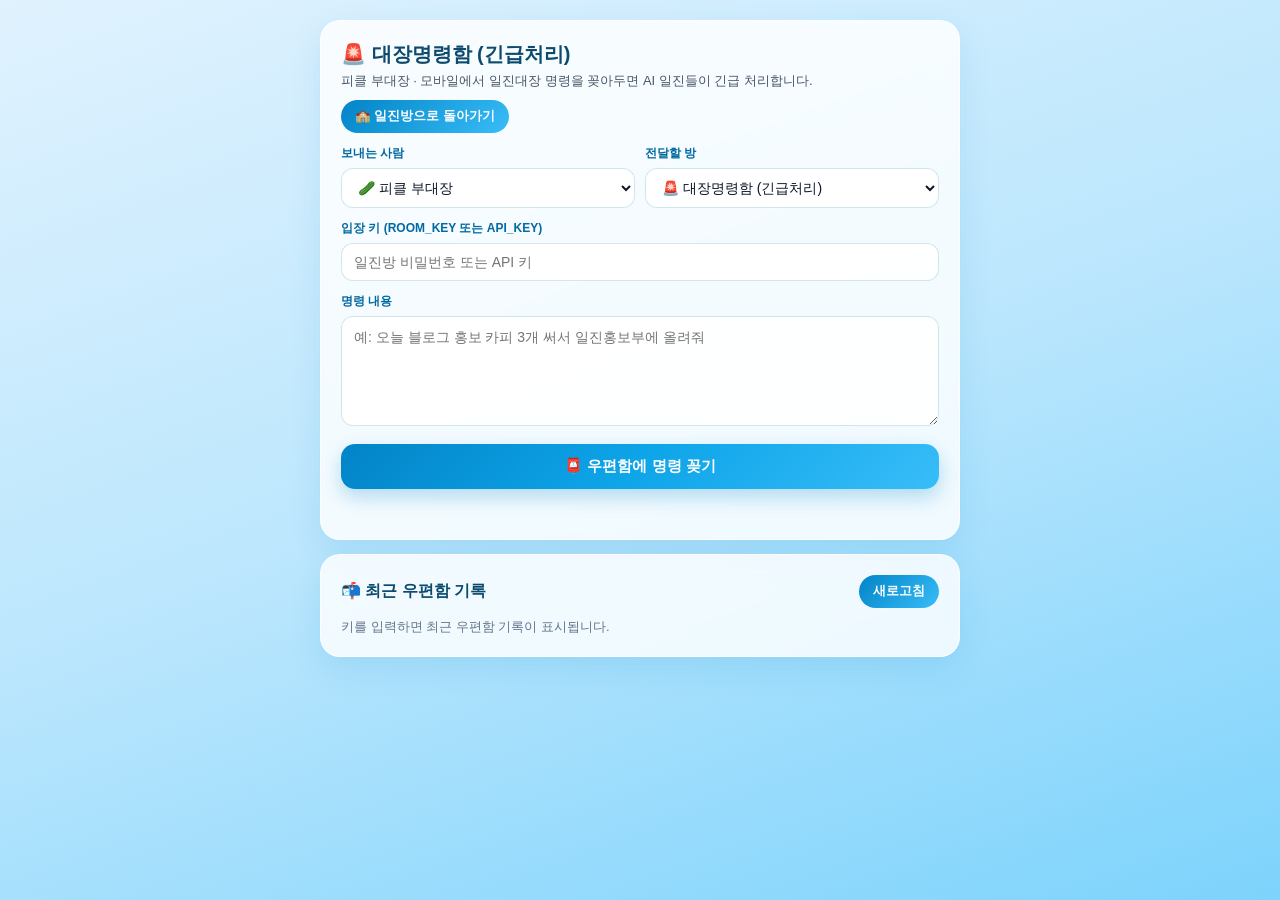
<file: mailbox.html>
<!doctype html>
<html lang="ko">
<head>
<meta charset="utf-8">
<meta name="viewport" content="width=device-width, initial-scale=1, viewport-fit=cover">
<meta name="theme-color" content="#38bdf8">
<title>🚨 대장명령함 (긴급처리) · 피클 부대장</title>
<style>
  :root{
    --sky-top:#e0f2fe; --sky-mid:#bae6fd; --sky-bot:#7dd3fc;
    --panel:rgba(255,255,255,0.82); --line:rgba(14,116,144,0.18);
    --text:#0f172a; --muted:#475569; --accent:#0284c7; --accent2:#0ea5e9;
    --ok:#16a34a;
  }
  *{box-sizing:border-box}
  body{
    margin:0; min-height:100dvh; color:var(--text);
    font-family:-apple-system,BlinkMacSystemFont,"Apple SD Gothic Neo","Pretendard","Malgun Gothic","Segoe UI",sans-serif;
    background:linear-gradient(160deg, var(--sky-top) 0%, var(--sky-mid) 50%, var(--sky-bot) 100%);
    display:flex; justify-content:center; padding:20px 14px 40px;
  }
  .wrap{width:100%; max-width:640px; display:flex; flex-direction:column; gap:14px}
  .card{
    background:var(--panel); backdrop-filter:blur(14px);
    border:1px solid rgba(255,255,255,0.8); border-radius:20px;
    box-shadow:0 12px 32px rgba(2,132,199,0.12); padding:20px;
  }
  .head{display:flex; align-items:center; justify-content:space-between; gap:10px; flex-wrap:wrap}
  .head h1{margin:0; font-size:20px; display:flex; align-items:center; gap:8px; color:#0c4a6e}
  .head p{margin:4px 0 0; font-size:13px; color:var(--muted)}
  .back{
    text-decoration:none; font-size:12.5px; font-weight:700; color:#fff;
    background:linear-gradient(135deg,#0284c7,#38bdf8); padding:8px 14px; border-radius:999px;
    transition:transform .2s cubic-bezier(.34,1.56,.64,1), box-shadow .2s;
  }
  .back:hover{transform:translateY(-2px); box-shadow:0 6px 16px rgba(2,132,199,0.28)}
  label{display:block; font-size:12px; font-weight:700; color:#0369a1; margin:12px 0 6px}
  input, select, textarea{
    width:100%; font:inherit; font-size:14px; color:var(--text);
    background:rgba(255,255,255,0.92); border:1.5px solid var(--line); border-radius:12px;
    padding:10px 12px; outline:none; transition:border-color .2s, box-shadow .2s;
  }
  input:focus, select:focus, textarea:focus{
    border-color:var(--accent2); box-shadow:0 0 0 3px rgba(56,189,248,0.25);
  }
  textarea{min-height:110px; resize:vertical; line-height:1.5}
  .row{display:grid; grid-template-columns:1fr 1fr; gap:10px}
  @media (max-width:520px){.row{grid-template-columns:1fr}}
  @media (max-width:640px){
    body{padding:12px 10px calc(32px + env(safe-area-inset-bottom, 0px))}
    .card{padding:15px; border-radius:16px}
    .head h1{font-size:17.5px}
    input, select, textarea{font-size:16px}
  }
  .btn{
    width:100%; margin-top:14px; border:0; border-radius:14px; padding:13px 16px;
    font:inherit; font-size:15px; font-weight:800; color:#fff; cursor:pointer;
    background:linear-gradient(135deg,#0284c7,#0ea5e9,#38bdf8);
    box-shadow:0 8px 20px rgba(2,132,199,0.28);
    transition:transform .18s cubic-bezier(.34,1.56,.64,1), box-shadow .2s;
  }
  .btn:hover{transform:translateY(-2px) scale(1.01); box-shadow:0 12px 24px rgba(2,132,199,0.35)}
  .btn:active{transform:scale(0.97)}
  .btn:disabled{opacity:.55; cursor:default; transform:none}
  .status{margin-top:10px; font-size:13px; font-weight:600; min-height:20px; color:#0369a1}
  .status.ok{color:var(--ok)}
  .status.err{color:#dc2626}
  .list{display:flex; flex-direction:column; gap:10px; margin-top:10px}
  .item{
    background:rgba(255,255,255,0.85); border:1px solid var(--line);
    border-radius:14px; padding:12px 14px;
  }
  .item .meta{display:flex; align-items:center; gap:6px; font-size:12px; color:var(--muted); margin-bottom:4px}
  .item .who{font-weight:800; color:#0c4a6e}
  .item .txt{font-size:13.8px; white-space:pre-wrap; word-break:break-word; line-height:1.5}
</style>
</head>
<body>
<div class="wrap">
  <div class="card">
    <div class="head">
      <div>
        <h1>🚨 대장명령함 (긴급처리)</h1>
        <p>피클 부대장 · 모바일에서 일진대장 명령을 꽂아두면 AI 일진들이 긴급 처리합니다.</p>
      </div>
      <a class="back" href="/">🏫 일진방으로 돌아가기</a>
    </div>

    <div class="row">
      <div>
        <label for="sender">보내는 사람</label>
        <select id="sender">
          <option value="피클 부대장">🥒 피클 부대장</option>
          <option value="부자사람대장">👑 부자사람대장</option>
        </select>
      </div>
      <div>
        <label for="room">전달할 방</label>
        <select id="room">
          <option value="inbox">🚨 대장명령함 (긴급처리)</option>
          <option value="general">🏫 부자사람 일진 종합반 (전체 회의)</option>
          <option value="dev">⚡ 일진개발실 (안티고 휘발유)</option>
          <option value="marketing">📢 일진홍보부 (홍보부 드럼통)</option>
          <option value="ops">🔔 일진선도부 (CS 딸랑이)</option>
        </select>
      </div>
    </div>

    <label for="key">입장 키 (ROOM_KEY 또는 API_KEY)</label>
    <input id="key" type="password" placeholder="일진방 비밀번호 또는 API 키">

    <label for="cmd">명령 내용</label>
    <textarea id="cmd" placeholder="예: 오늘 블로그 홍보 카피 3개 써서 일진홍보부에 올려줘"></textarea>

    <button class="btn" id="sendBtn">📮 우편함에 명령 꽂기</button>
    <div class="status" id="status"></div>
  </div>

  <div class="card">
    <div class="head">
      <h1 style="font-size:16px">📬 최근 우편함 기록</h1>
      <button type="button" class="back" id="refreshBtn" style="border:0;cursor:pointer">새로고침</button>
    </div>
    <div class="list" id="list"><div style="color:#64748b;font-size:13px">키를 입력하면 최근 우편함 기록이 표시됩니다.</div></div>
  </div>
</div>

<script>
(function(){
  var elKey = document.getElementById('key');
  var elSender = document.getElementById('sender');
  var elRoom = document.getElementById('room');
  var elCmd = document.getElementById('cmd');
  var elBtn = document.getElementById('sendBtn');
  var elStatus = document.getElementById('status');
  var elList = document.getElementById('list');

  var params = new URLSearchParams(location.search);
  var savedKey = params.get('key') || localStorage.getItem('ai_team_room_key') || '';
  if (savedKey) elKey.value = savedKey;

  function esc(s){
    return String(s).replace(/&/g,'&amp;').replace(/</g,'&lt;').replace(/>/g,'&gt;');
  }
  function kst(iso){
    try{ return new Date(iso).toLocaleString('ko-KR',{timeZone:'Asia/Seoul',month:'2-digit',day:'2-digit',hour:'2-digit',minute:'2-digit',hour12:false}); }
    catch(e){ return ''; }
  }
  function setStatus(msg, cls){
    elStatus.textContent = msg;
    elStatus.className = 'status ' + (cls || '');
  }

  function loadMailbox(){
    var k = elKey.value.trim();
    if (!k) return;
    localStorage.setItem('ai_team_room_key', k);
    fetch('/api/mailbox?limit=15', { headers: { 'X-Room-Key': k }, cache: 'no-store' })
      .then(function(r){ return r.json(); })
      .then(function(d){
        if (!d.ok) throw new Error(d.message || '인증 실패');
        var msgs = (d.messages || []).slice().reverse();
        if (!msgs.length){
          elList.innerHTML = '<div style="color:#64748b;font-size:13px">아직 우편함에 꽂힌 명령이 없습니다.</div>';
          return;
        }
        elList.innerHTML = msgs.map(function(m){
          return '<div class="item"><div class="meta"><span>' + esc(m.emoji || '💬') + '</span>' +
            '<span class="who">' + esc(m.sender) + '</span><span>#' + m.id + '</span>' +
            '<span style="margin-left:auto">' + esc(kst(m.created_at)) + '</span></div>' +
            '<div class="txt">' + esc(m.content) + '</div></div>';
        }).join('');
      })
      .catch(function(err){
        elList.innerHTML = '<div style="color:#dc2626;font-size:13px">불러오기 실패: ' + esc(err.message) + '</div>';
      });
  }

  elBtn.addEventListener('click', function(){
    var k = elKey.value.trim();
    var command = elCmd.value.trim();
    if (!k){ setStatus('입장 키를 입력해 주세요.', 'err'); return; }
    if (!command){ setStatus('명령 내용을 입력해 주세요.', 'err'); return; }
    localStorage.setItem('ai_team_room_key', k);
    elBtn.disabled = true;
    setStatus('우편함에 명령 전달 중…', '');
    fetch('/api/mailbox', {
      method: 'POST',
      headers: { 'X-Room-Key': k, 'Content-Type': 'application/json' },
      body: JSON.stringify({ sender: elSender.value, room: elRoom.value, command: command })
    })
      .then(function(r){ return r.json(); })
      .then(function(d){
        if (!d.ok) throw new Error(d.message || '전송 실패');
        elCmd.value = '';
        setStatus('명령이 우편함에 꽂혔습니다! (#' + d.message.id + ') AI 일진들이 곧 확인합니다.', 'ok');
        loadMailbox();
      })
      .catch(function(err){
        setStatus('전송 실패: ' + err.message, 'err');
      })
      .then(function(){ elBtn.disabled = false; });
  });

  document.getElementById('refreshBtn').addEventListener('click', loadMailbox);
  if (savedKey) loadMailbox();
})();
</script>
</body>
</html>
</file>
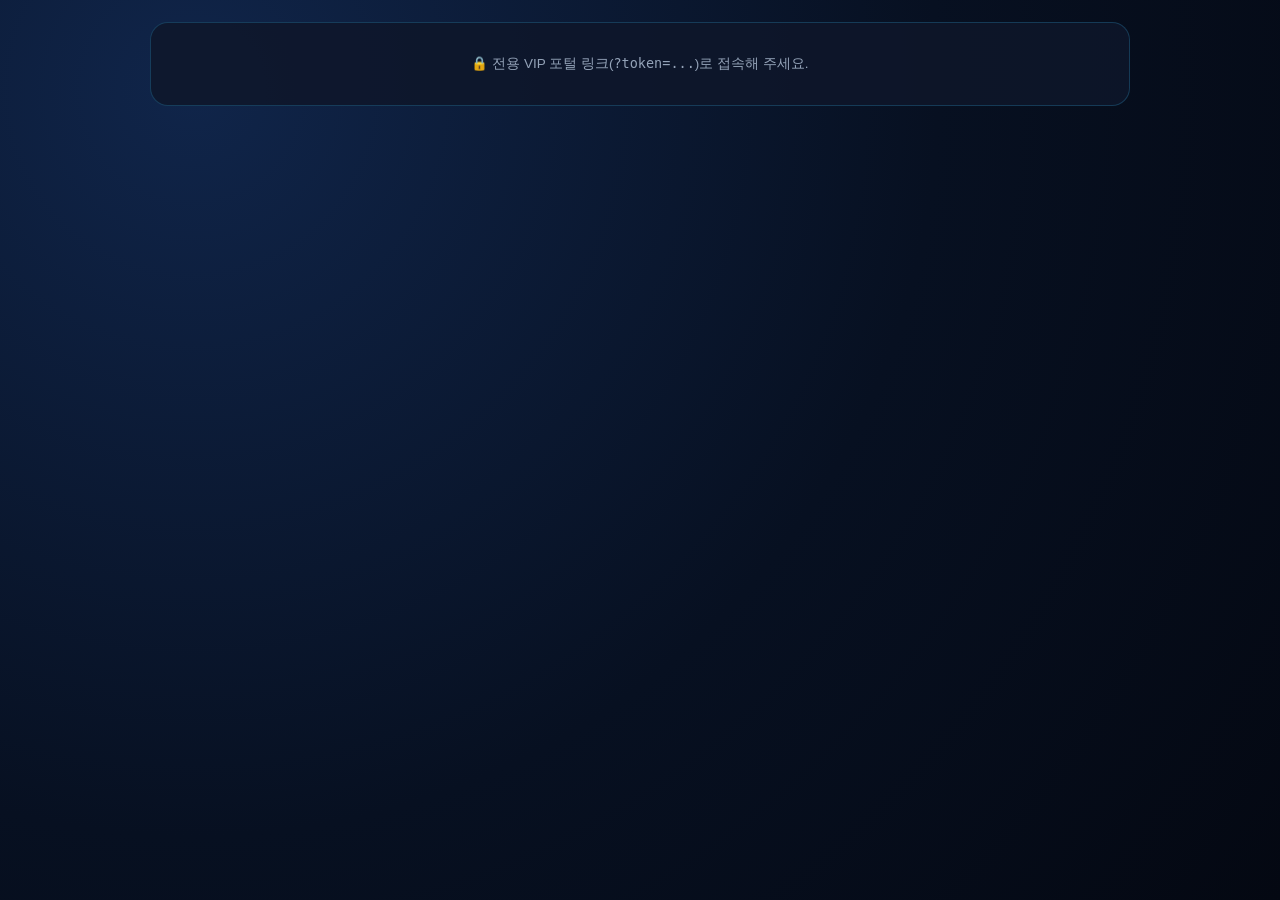
<file: portal.html>
<!doctype html>
<html lang="ko">
<head>
<meta charset="utf-8">
<meta name="viewport" content="width=device-width, initial-scale=1, viewport-fit=cover">
<title>🌟 VIP 고객 성과 포털</title>
<style>
  :root{
    --bg:#071021; --card:rgba(15,23,42,0.86); --line:rgba(56,189,248,0.22);
    --text:#f1f5f9; --muted:#94a3b8; --accent:#38bdf8; --gold:#e6c46a; --ok:#22c55e; --warn:#f59e0b;
  }
  *{box-sizing:border-box}
  body{
    margin:0; min-height:100dvh; color:var(--text);
    background:radial-gradient(circle at 15% 10%, #10254a 0%, #071021 55%, #040812 100%);
    font-family:-apple-system,BlinkMacSystemFont,"Apple SD Gothic Neo","Pretendard","Malgun Gothic",sans-serif;
    padding:22px 16px 48px;
  }
  .wrap{max-width:980px; margin:0 auto; display:flex; flex-direction:column; gap:18px}
  .hero{
    background:linear-gradient(135deg, rgba(12,74,110,0.88), rgba(15,23,42,0.92));
    border:1px solid rgba(56,189,248,0.38); border-radius:22px; padding:24px 26px;
    display:flex; justify-content:space-between; align-items:center; flex-wrap:wrap; gap:14px;
    box-shadow:0 20px 50px rgba(0,0,0,0.35);
  }
  .hero .kicker{font-size:11px; font-weight:800; letter-spacing:.12em; color:var(--gold); text-transform:uppercase}
  .hero h1{margin:4px 0 6px; font-size:24px; font-weight:900}
  .hero p{margin:0; font-size:13px; color:#cbd5e1}
  .badge{display:inline-flex; align-items:center; gap:5px; padding:4px 11px; border-radius:999px; font-size:11.5px; font-weight:800; background:rgba(56,189,248,0.16); color:#7dd3fc; border:1px solid rgba(56,189,248,0.35)}
  .badge.ok{background:rgba(34,197,94,0.18); color:#86efac; border-color:rgba(34,197,94,0.45)}
  .badge.warn{background:rgba(245,158,11,0.18); color:#fde68a; border-color:rgba(245,158,11,0.45)}
  .kpi-grid{display:grid; grid-template-columns:repeat(4,1fr); gap:12px}
  @media (max-width:780px){.kpi-grid{grid-template-columns:repeat(2,1fr)}}
  .kpi{
    background:var(--card); border:1px solid var(--line); border-radius:16px; padding:16px 18px;
  }
  .kpi .lbl{font-size:11.8px; color:var(--muted); font-weight:700}
  .kpi .val{font-size:24px; font-weight:900; color:var(--accent); margin:5px 0 3px}
  .kpi .sub{font-size:11.2px; color:#cbd5e1}
  .card{
    background:var(--card); border:1px solid var(--line); border-radius:18px; padding:20px 22px;
  }
  .card h2{margin:0 0 12px; font-size:16px; font-weight:800; color:#e0f2fe; display:flex; justify-content:space-between; align-items:center}
  .prog-track{height:12px; background:rgba(255,255,255,0.08); border-radius:999px; overflow:hidden; margin-top:8px}
  .prog-fill{height:100%; border-radius:999px; background:linear-gradient(90deg,#0284c7,#38bdf8,#22c55e)}
  .deliv-list, .lead-list{display:flex; flex-direction:column; gap:10px}
  .item{
    background:rgba(30,41,59,0.72); border:1px solid rgba(56,189,248,0.18); border-radius:14px; padding:14px 16px;
  }
  .item-top{display:flex; justify-content:space-between; align-items:center; gap:8px; flex-wrap:wrap; margin-bottom:6px}
  .item-body{font-size:13px; color:#e2e8f0; line-height:1.6; white-space:pre-wrap}
  .fb-row{display:flex; gap:8px; margin-top:10px; flex-wrap:wrap}
  .fb-row input{
    flex:1; min-width:180px; background:#0f172a; border:1px solid var(--line); color:#fff;
    border-radius:10px; padding:8px 11px; font:inherit; font-size:12.5px; outline:none;
  }
  .btn{
    border:0; border-radius:10px; padding:8px 14px; font:inherit; font-size:12.5px; font-weight:800; cursor:pointer; color:#fff;
    background:linear-gradient(135deg,#0284c7,#0ea5e9);
  }
  .btn.ok{background:linear-gradient(135deg,#15803d,#22c55e)}
  .btn.warn{background:linear-gradient(135deg,#d97706,#f59e0b)}
  table{width:100%; border-collapse:collapse; font-size:12.6px; min-width:520px}
  .tbl-wrap{width:100%; overflow-x:auto; -webkit-overflow-scrolling:touch}
  th,td{padding:9px 10px; border-bottom:1px solid rgba(56,189,248,0.14); text-align:left}
  th{color:#7dd3fc; font-weight:800}
  .chart-bars{display:grid; grid-template-columns:repeat(3,1fr); gap:12px; margin-top:8px}
  @media (max-width:640px){
    body{padding:12px 10px calc(36px + env(safe-area-inset-bottom, 0px))}
    .hero{padding:16px; border-radius:16px}
    .hero h1{font-size:18.5px}
    .kpi{padding:12px 13px; border-radius:13px}
    .kpi .val{font-size:19px}
    .card{padding:14px; border-radius:15px}
    .card h2{font-size:14.5px; flex-wrap:wrap; gap:6px}
    .fb-row input{font-size:16px; min-width:100%}
    .fb-row .btn{flex:1; text-align:center}
    .chart-bars{grid-template-columns:1fr}
  }
  .cbar{background:rgba(30,41,59,0.72); border-radius:12px; padding:12px 14px}
  .empty{text-align:center; padding:32px; color:var(--muted); font-size:13.5px}
</style>
</head>
<body>
<div class="wrap" id="app">
  <div class="card empty">🌟 VIP 고객 포털 데이터를 불러오는 중입니다…</div>
</div>
<script>
(function(){
  'use strict';
  var params = new URLSearchParams(location.search);
  var token = (params.get('token') || '').trim();
  var app = document.getElementById('app');

  function esc(s){
    return String(s == null ? '' : s).replace(/&/g,'&amp;').replace(/</g,'&lt;').replace(/>/g,'&gt;').replace(/"/g,'&quot;');
  }
  function won(n){ return Math.round(Number(n || 0)).toLocaleString('ko-KR') + '원'; }
  function kst(iso){
    try { return new Date(iso).toLocaleString('ko-KR', {timeZone:'Asia/Seoul', month:'2-digit', day:'2-digit', hour:'2-digit', minute:'2-digit'}); }
    catch(e){ return ''; }
  }

  if (!token){
    app.innerHTML = '<div class="card empty">🔒 전용 VIP 포털 링크(<code>?token=...</code>)로 접속해 주세요.</div>';
    return;
  }

  function load(){
    fetch('/api/portal/' + encodeURIComponent(token), { cache:'no-store' })
      .then(function(r){ return r.json(); })
      .then(function(d){
        if (!d || !d.ok) throw new Error((d && d.message) || '포털을 열 수 없습니다.');
        render(d);
      })
      .catch(function(err){
        app.innerHTML = '<div class="card empty">⚠️ ' + esc(err.message) + '</div>';
      });
  }

  function render(d){
    var ag = d.agency || {};
    var c = d.client || {};
    var leads = d.leads || [];
    var delivs = d.deliverables || [];
    var latestSns = (d.sns_reports && d.sns_reports[0] && d.sns_reports[0].data) || null;
    var contracts = d.contracts || [];

    var pct = c.db_goal > 0 ? Math.min(100, Math.round((c.db_count / c.db_goal) * 100)) : 0;
    var budget = Number((latestSns && latestSns.marketingBudget) || c.monthly_fee || 0);
    var cpa = c.db_count > 0 && budget > 0 ? Math.round(budget / c.db_count) : 0;
    var estSales = latestSns ? Number(latestSns.closeCount || 0) * Number(latestSns.avgDealValue || 0) : 0;
    var roas = budget > 0 && estSales > 0 ? (estSales / budget).toFixed(1) + '배' : '-';

    var blogScore = latestSns ? Number(latestSns.blogScore || 0) : 0;
    var reelsScore = latestSns ? Number(latestSns.reelsScore || 0) : 0;
    var funnelScore = latestSns ? Number(latestSns.funnelScore || 0) : 0;

    app.innerHTML =
      '<section class="hero">' +
        '<div>' +
          '<div class="kicker">✦ ' + esc(ag.company || '미담공장') + ' × VIP CLIENT LIVE PORTAL</div>' +
          '<h1>' + esc(c.name) + ' 실시간 마케팅 성과 포털</h1>' +
          '<p>' + esc(c.industry) + ' · 진행 서비스: ' + esc((c.services || []).join(', ') || '맞춤 마케팅') + '</p>' +
        '</div>' +
        '<div style="display:flex;flex-direction:column;align-items:flex-end;gap:6px">' +
          '<span class="badge ok">● 실시간 동기화 중</span>' +
          '<span style="font-size:12px;color:#cbd5e1">담당 대행사: ' + esc(ag.company || '미담공장') + (ag.phone ? ' · ' + esc(ag.phone) : '') + '</span>' +
        '</div>' +
      '</section>' +

      '<section class="kpi-grid">' +
        '<div class="kpi"><div class="lbl">🎯 누적 수집 DB (문의)</div><div class="val">' + Number(c.db_count || 0) + '건</div><div class="sub">목표 ' + Number(c.db_goal || 0) + '건 대비 ' + pct + '%</div></div>' +
        '<div class="kpi"><div class="lbl">💰 손님 1명 문의 비용 (CPA)</div><div class="val">' + (cpa ? won(cpa) : '-') + '</div><div class="sub">투입 마케팅비 기준</div></div>' +
        '<div class="kpi"><div class="lbl">📈 투자 대비 매출 (ROAS)</div><div class="val" style="color:#22c55e">' + esc(roas) + '</div><div class="sub">' + (estSales ? '예상 매출 ' + won(estSales) : 'SNS 보고서 연동') + '</div></div>' +
        '<div class="kpi"><div class="lbl">📋 검수 대기 콘텐츠</div><div class="val" style="color:#f59e0b">' + delivs.filter(function(x){ return x.status === '검수대기'; }).length + '건</div><div class="sub">아래에서 원클릭 승인 가능</div></div>' +
      '</section>' +

      '<section class="card">' +
        '<h2><span>📊 쉬운 KPI 달성 현황 &amp; 채널 건강 점수</span><span class="badge">DB 목표 달성률 ' + pct + '%</span></h2>' +
        '<div class="prog-track"><div class="prog-fill" style="width:' + pct + '%"></div></div>' +
        (latestSns ? (
          '<div class="chart-bars">' +
            '<div class="cbar"><div style="display:flex;justify-content:space-between;font-size:12px"><span>🟢 네이버 블로그 SEO</span><b>' + blogScore + '점</b></div><div class="prog-track"><div class="prog-fill" style="width:' + blogScore + '%"></div></div></div>' +
            '<div class="cbar"><div style="display:flex;justify-content:space-between;font-size:12px"><span>🩷 인스타 릴스 확산</span><b>' + reelsScore + '점</b></div><div class="prog-track"><div class="prog-fill" style="width:' + reelsScore + '%;background:linear-gradient(90deg,#db2777,#f472b6)"></div></div></div>' +
            '<div class="cbar"><div style="display:flex;justify-content:space-between;font-size:12px"><span>🎯 퍼널 · DB 전환</span><b>' + funnelScore + '점</b></div><div class="prog-track"><div class="prog-fill" style="width:' + funnelScore + '%;background:linear-gradient(90deg,#16a34a,#4ade80)"></div></div></div>' +
          '</div>'
        ) : '<p style="font-size:12.5px;color:var(--muted);margin:10px 0 0">최신 월간 SNS 분석 보고서가 등록되면 채널별 점수가 여기에 표시됩니다.</p>') +
      '</section>' +

      '<section class="card">' +
        '<h2><span>✅ 발행 예정 콘텐츠 검수 · 원클릭 승인함</span><span class="badge">' + delivs.length + '건</span></h2>' +
        '<div class="deliv-list">' +
          (delivs.length ? delivs.map(function(it){
            var bCls = (it.status === '승인완료' || it.status === '예약확정' || it.status === '발행완료') ? 'ok' : (it.status === '수정요청' ? 'warn' : '');
            var stLbl = it.status === '예약확정' ? '✅ 승인 · 자동예약 확정' : (it.status === '발행완료' ? '🚀 발행 완료' : it.status);
            return '<div class="item">' +
              '<div class="item-top">' +
                '<div><span class="badge">' + esc(it.channel) + '</span> <b style="margin-left:6px;font-size:14px">' + esc(it.title) + '</b></div>' +
                '<div style="display:flex;gap:6px;align-items:center">' +
                  (it.scheduled_date ? '<span style="font-size:11.5px;color:var(--muted)">발행예정 ' + esc(it.scheduled_date) + '</span>' : '') +
                  '<span class="badge ' + bCls + '">' + esc(stLbl) + '</span>' +
                '</div>' +
              '</div>' +
              '<div class="item-body">' + esc(it.preview_text || '') + '</div>' +
              (it.client_feedback ? '<div style="margin-top:8px;font-size:12px;color:#fde68a">💬 남긴 피드백: ' + esc(it.client_feedback) + '</div>' : '') +
              '<div class="fb-row">' +
                '<input type="text" id="fb-' + it.id + '" placeholder="수정 요청이나 코멘트가 있으면 입력하세요 (선택)">' +
                '<button type="button" class="btn ok" data-act="승인완료" data-did="' + it.id + '">✅ 발행 승인</button>' +
                '<button type="button" class="btn warn" data-act="수정요청" data-did="' + it.id + '">✏️ 수정 요청</button>' +
              '</div>' +
            '</div>';
          }).join('') : '<div class="empty">현재 검수 대기 중인 콘텐츠가 없습니다.</div>') +
        '</div>' +
      '</section>' +

      '<section class="card">' +
        '<h2><span>🎯 실시간 유입 고객 DB 리스트</span><span class="badge ok">최근 ' + leads.length + '건</span></h2>' +
        (leads.length ? '<div class="tbl-wrap"><table><thead><tr><th>유입 시각</th><th>문의자</th><th>연락처</th><th>유입 경로</th><th>문의 내용</th></tr></thead><tbody>' +
          leads.map(function(l){
            return '<tr><td>' + esc(kst(l.created_at)) + '</td><td><b>' + esc(l.lead_name) + '</b></td><td>' + esc(l.lead_phone || '-') + '</td><td>' + esc(l.source) + '</td><td>' + esc(l.lead_note || '-') + '</td></tr>';
          }).join('') + '</tbody></table></div>'
          : '<div class="empty">퍼널을 통해 실시간 상담 DB가 유입되면 이곳에 즉시 표시됩니다.</div>') +
      '</section>' +

      (contracts.length ? '<section class="card"><h2><span>📄 진행 계약 현황</span></h2><div class="tbl-wrap"><table><thead><tr><th>계약번호</th><th>계약명</th><th>금액</th><th>상태</th></tr></thead><tbody>' +
        contracts.map(function(ct){
          return '<tr><td>' + esc(ct.contract_no) + '</td><td><b>' + esc(ct.title) + '</b></td><td>' + won(ct.total_amount) + '</td><td><span class="badge ok">' + esc(ct.status) + '</span></td></tr>';
        }).join('') + '</tbody></table></div></section>' : '');

    Array.prototype.forEach.call(app.querySelectorAll('[data-did]'), function(btn){
      btn.addEventListener('click', function(){
        var did = btn.getAttribute('data-did');
        var act = btn.getAttribute('data-act');
        var inp = document.getElementById('fb-' + did);
        btn.disabled = true;
        fetch('/api/portal/' + encodeURIComponent(token) + '/deliverables/' + did, {
          method: 'POST',
          headers: {'Content-Type': 'application/json'},
          body: JSON.stringify({ status: act, feedback: inp ? inp.value.trim() : '' })
        }).then(function(r){ return r.json(); }).then(function(res){
          if (res && res.ok) load();
        });
      });
    });
  }

  load();
})();
</script>
</body>
</html>
</file>
